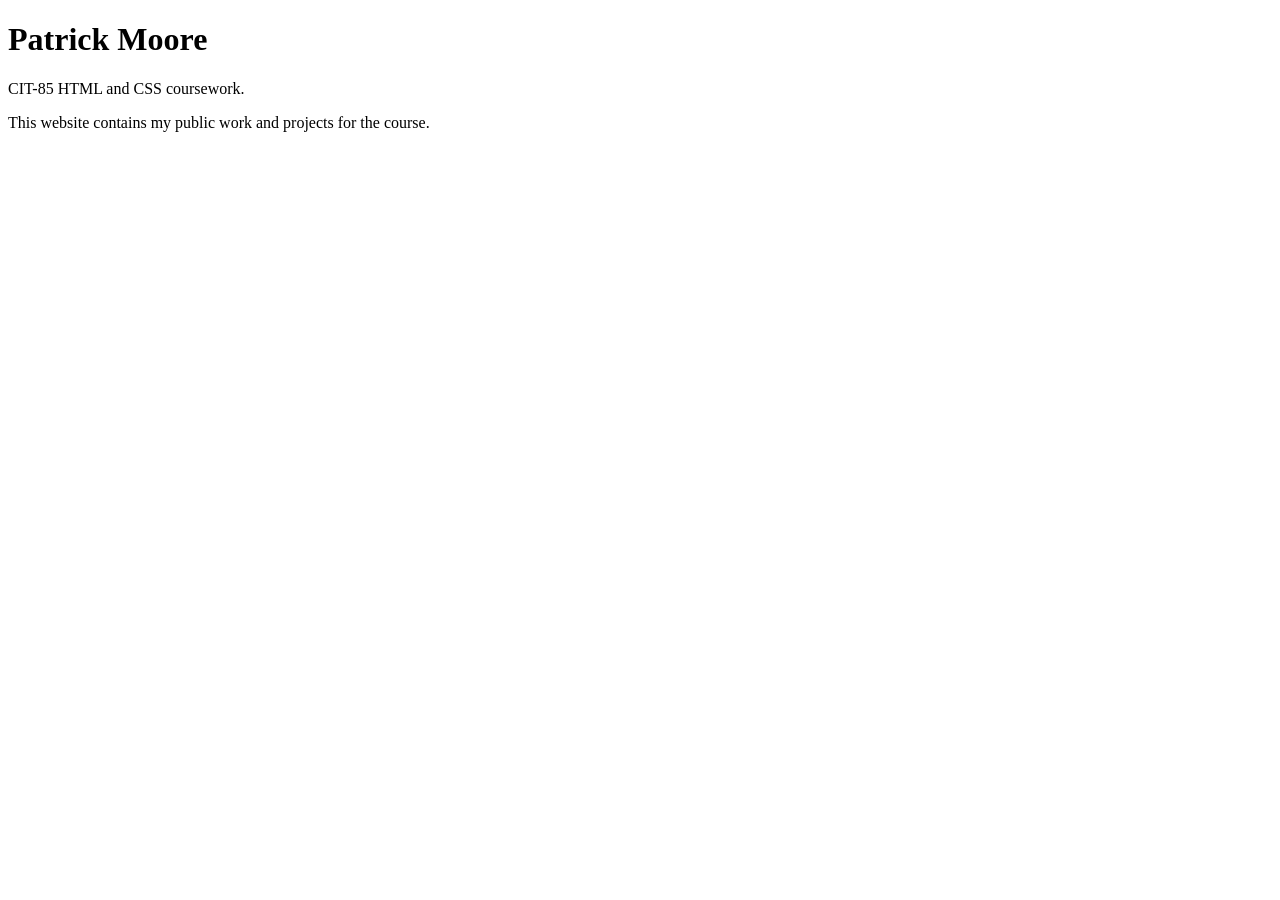
<file: index.html>
<!DOCTYPE html>
<html lang="en">
<head>
  <meta charset="UTF-8">
  <meta name="viewport" content="width=device-width, initial-scale=1.0">
  <title>Patrick Moore - CIT-85</title>
</head>
<body>
  <h1>Patrick Moore</h1>
  <p>CIT-85 HTML and CSS coursework.</p>
  <p>This website contains my public work and projects for the course.</p>
</body>
</html>
</file>
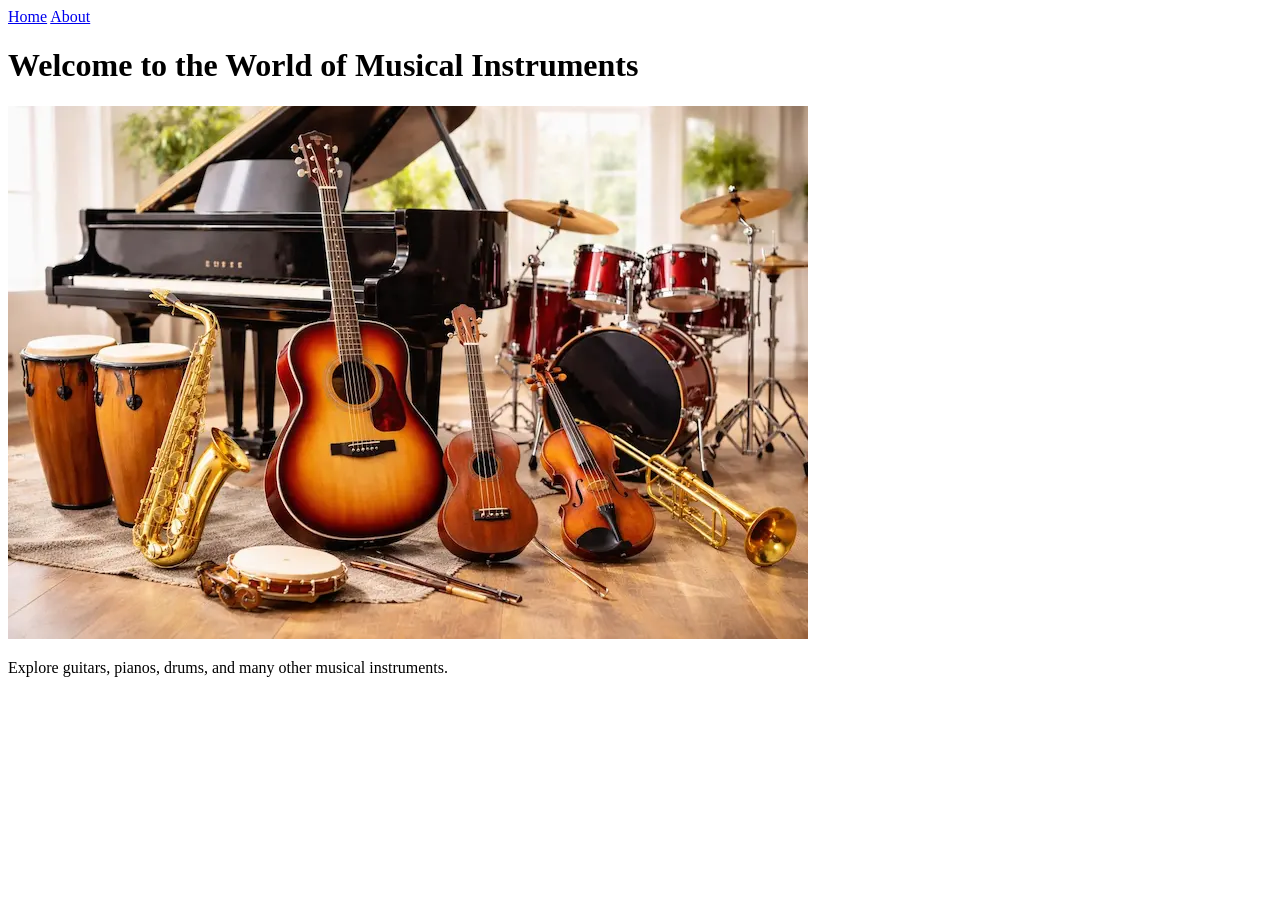
<file: w3/index.html>
<!DOCTYPE html>
<html lang="en">
<head>
    <meta charset="UTF-8">
    <title>Discover Musical Instruments</title>
</head>
<body>
    <nav>
        <a href="#">Home</a>
        <a href="#">About</a>
    </nav>

    <h1>Welcome to the World of Musical Instruments</h1>

    <img src="img/musical-instruments.webp" alt="A collection of musical instruments">

    <p>Explore guitars, pianos, drums, and many other musical instruments.</p>
</body>
</html>
</file>
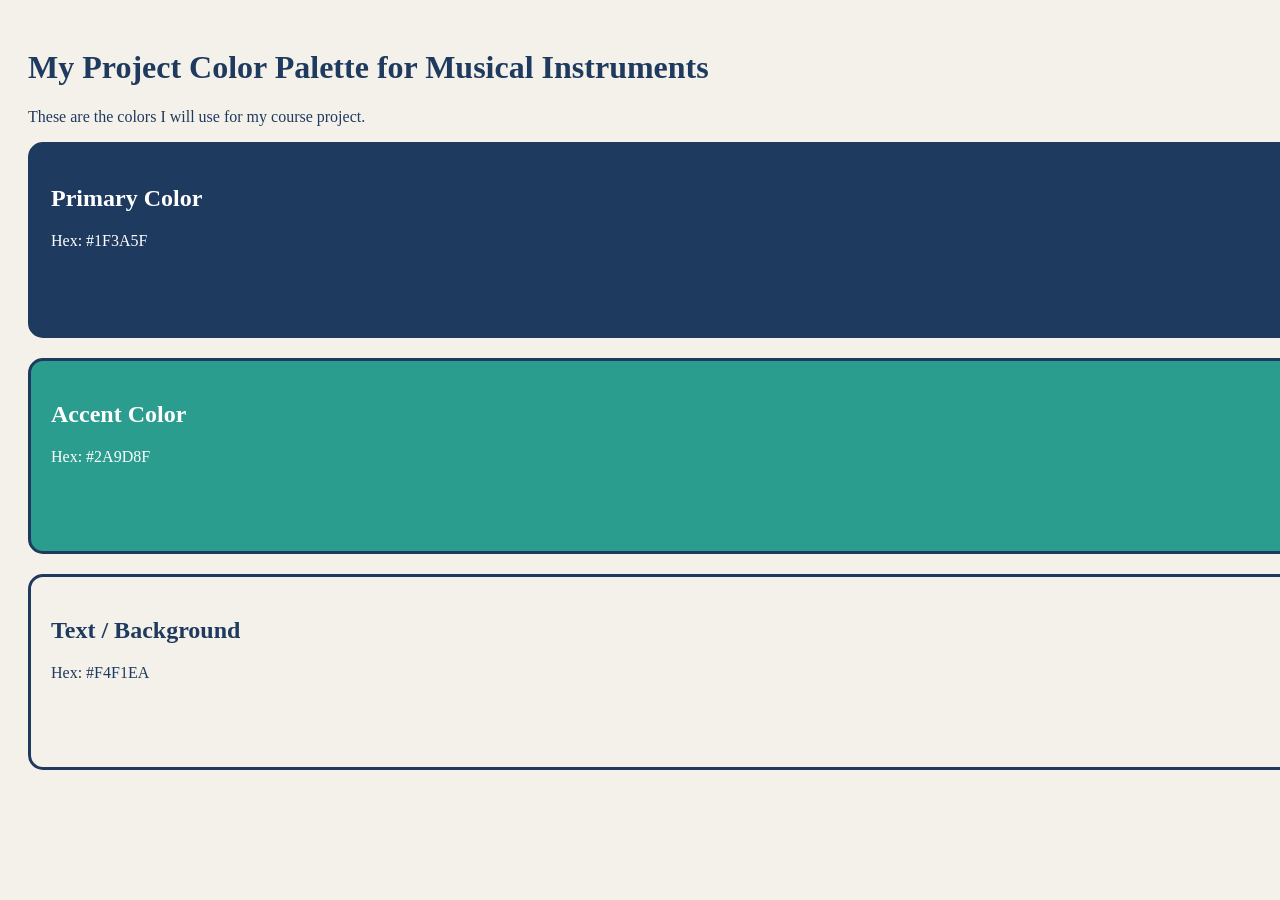
<file: w4/index.html>
<!DOCTYPE html>
<html lang="en">
<head>
    <meta charset="UTF-8">
    <title>My Project Palette</title>
    <link rel="stylesheet" href="css/style.css">
</head>
<body>

    <h1>My Project Color Palette for Musical Instruments</h1>
    <p>These are the colors I will use for my course project.</p>

    <div class="swatch primary">
        <h2>Primary Color</h2>
        <p>Hex: #1F3A5F</p>
    </div>

    <div class="swatch accent">
        <h2>Accent Color</h2>
        <p>Hex: #2A9D8F</p>
    </div>

    <div class="swatch text">
        <h2>Text / Background</h2>
        <p>Hex: #F4F1EA</p>
    </div>

</body>
</html>
</file>
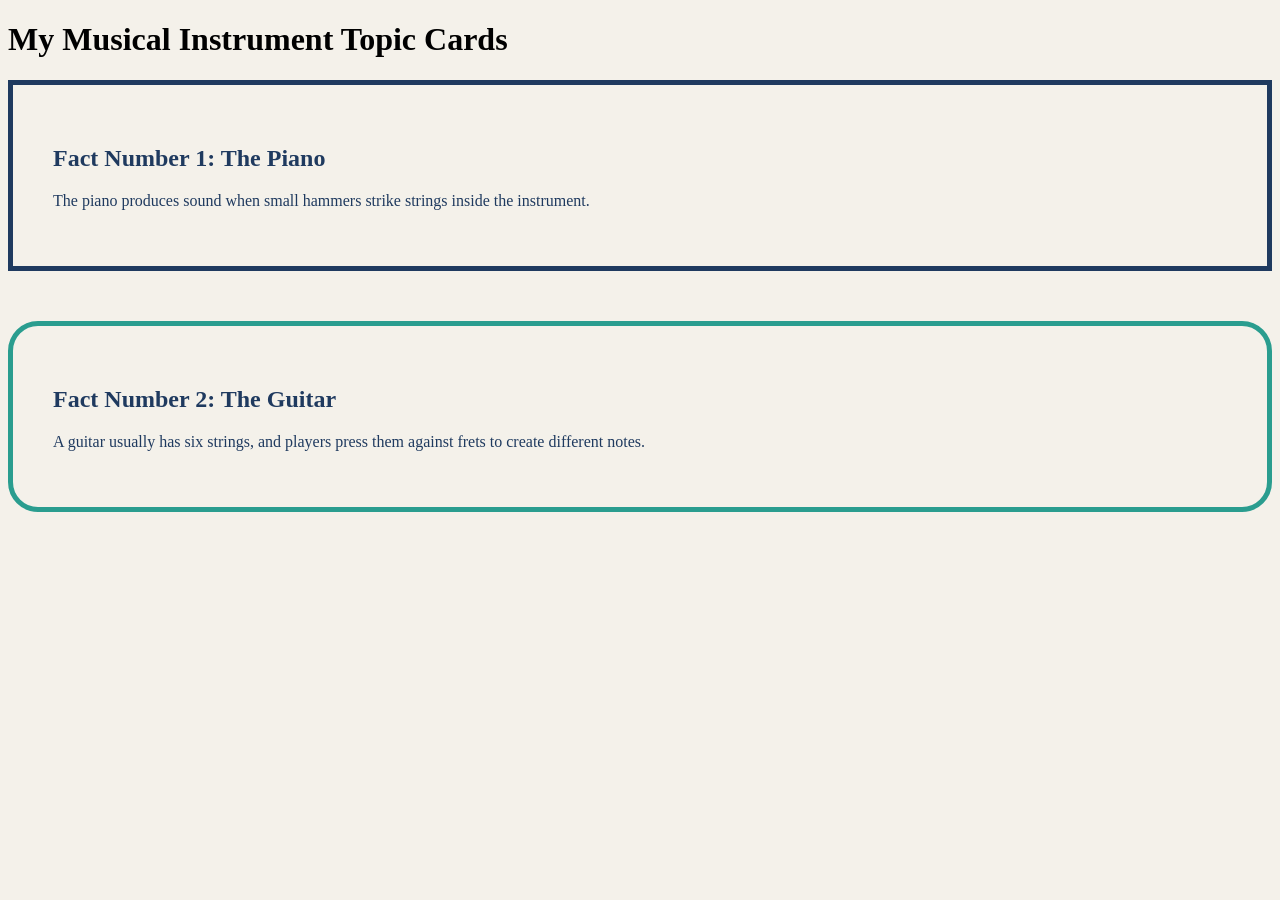
<file: w5/index.html>
<!DOCTYPE html>
<html lang="en">
<head>
    <meta charset="UTF-8">
    <title>Box Model Lab - Musical Instruments</title>
    <link rel="stylesheet" href="css/style.css">
</head>
<body>

    <h1>My Musical Instrument Topic Cards</h1>

    <div class="card box-a">
        <h2>Fact Number 1: The Piano</h2>
        <p>The piano produces sound when small hammers strike strings inside the instrument.</p>
    </div>

    <div class="card box-b">
        <h2>Fact Number 2: The Guitar</h2>
        <p>A guitar usually has six strings, and players press them against frets to create different notes.</p>
    </div>

</body>
</html>
</file>
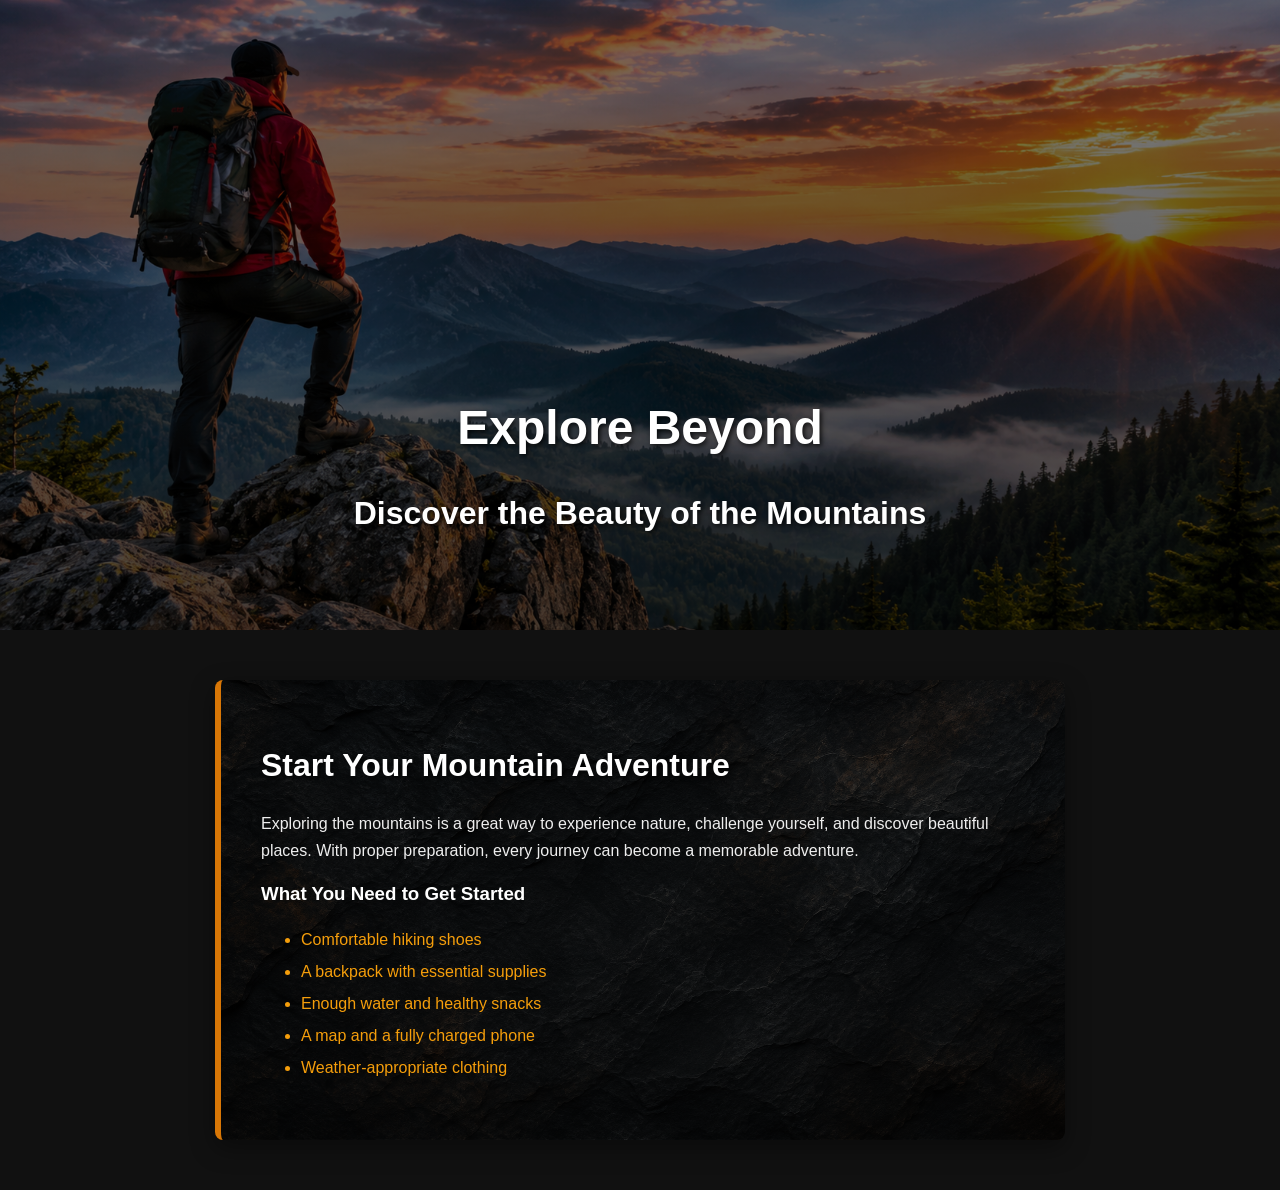
<file: w7/index.html>
<!DOCTYPE html>
<html lang="en">
<head>
    <meta charset="UTF-8">
    <meta name="viewport" content="width=device-width, initial-scale=1.0">
    <title>Week 7: Hero Master Class</title>
    <link rel="stylesheet" href="css/style.css">
</head>
<body>

    <!-- Hero Section -->
    <section class="attendance-hero">
        <h1>Explore Beyond</h1>
        <h2>Discover the Beauty of the Mountains</h2>
    </section>

    <!-- Article Component -->
    <article class="attendance-card">
        <h2>Start Your Mountain Adventure</h2>

        <p>
            Exploring the mountains is a great way to experience
            nature, challenge yourself, and discover beautiful places.
            With proper preparation, every journey can become a
            memorable adventure.
        </p>

        <h3>What You Need to Get Started</h3>

        <ul>
            <li>Comfortable hiking shoes</li>
            <li>A backpack with essential supplies</li>
            <li>Enough water and healthy snacks</li>
            <li>A map and a fully charged phone</li>
            <li>Weather-appropriate clothing</li>
        </ul>
    </article>

</body>
</html>
</file>
<file: w4/css/style.css>
/* General Page Styles */
body {
    font-family: Georgia, serif;
    padding: 20px;
    background-color: #F4F1EA;
    color: #1F3A5F;
}

/* Shared Styles */
.swatch {
    height: 150px;
    width: 100%;
    margin-bottom: 20px;
    padding: 20px;
    border: 3px solid #1F3A5F;
    border-radius: 15px;
    color: white;
}

/* Primary Color */
.primary {
    background-color: #1F3A5F;
}

/* Accent Color */
.accent {
    background-color: #2A9D8F;
}

/* Text / Light Color */
.text {
    background-color: #F4F1EA;
    color: #1F3A5F;
}
</file>
<file: w5/css/style.css>
body {
    font-family: Georgia, serif;
    background-color: #F4F1EA;
}

/* Shared styles for both cards */
.card {
    background-color: #F4F1EA;
    color: #1F3A5F;
    border-width: 5px;
    border-style: solid;
    padding: 40px;
}

/* Unique style for Box A */
.box-a {
    border-color: #1F3A5F;
    margin-bottom: 50px;
}

/* Unique style for Box B */
.box-b {
    border-color: #2A9D8F;
    border-radius: 30px;
}
/* DevTools Check: Padding is Green, Border is Yellow, Margin is Orange */
</file>
<file: w7/css/style.css>
/* Basic page styling */
* {
    box-sizing: border-box;
}

body {
    margin: 0;
    font-family: Arial, sans-serif;
    background-color: #111;
    color: white;
}

/* Hero section */
.attendance-hero {
    min-height: 70vh;
    padding-block: 40vh 5vh;
    text-align: center;
    background-image:
        linear-gradient(rgba(0, 0, 0, 0.5), rgba(0, 0, 0, 0.7)),
        url("../images/hero-new.png");
    background-size: cover;
    background-position: center center;
    background-repeat: no-repeat;
}

/* Hero headings */
.attendance-hero h1 {
    color: white;
    font-size: 3rem;
    text-shadow: 2px 2px 5px rgba(0, 0, 0, 0.8);
}

.attendance-hero h2 {
    color: white;
    font-size: 2rem;
    text-shadow: 2px 2px 5px rgba(0, 0, 0, 0.8);
}

/* Article component */
.attendance-card {
    max-width: 850px;
    margin: 50px auto;
    padding: 40px;
    border-left: 6px solid #d97706;
    border-radius: 8px;
    box-shadow: 0 8px 24px rgba(0, 0, 0, 0.4);
    background-image:
        linear-gradient(rgba(0, 0, 0, 0.65), rgba(0, 0, 0, 0.75)),
        url("../images/texture-new.png");
    background-size: cover;
    background-position: center bottom;
    background-repeat: no-repeat;
}

/* Article heading - descendant selector */
.attendance-card h2 {
    color: white;
    font-size: 2rem;
    text-shadow: 2px 2px 5px rgba(0, 0, 0, 0.8);
}

.attendance-card h3 {
    color: white;
}

/* Article paragraph */
.attendance-card p {
    color: #eeeeee;
    line-height: 1.7;
}

/* Article list - descendant selector */
.attendance-card ul {
    color: #f59e0b;
    line-height: 2;
}
</file>
